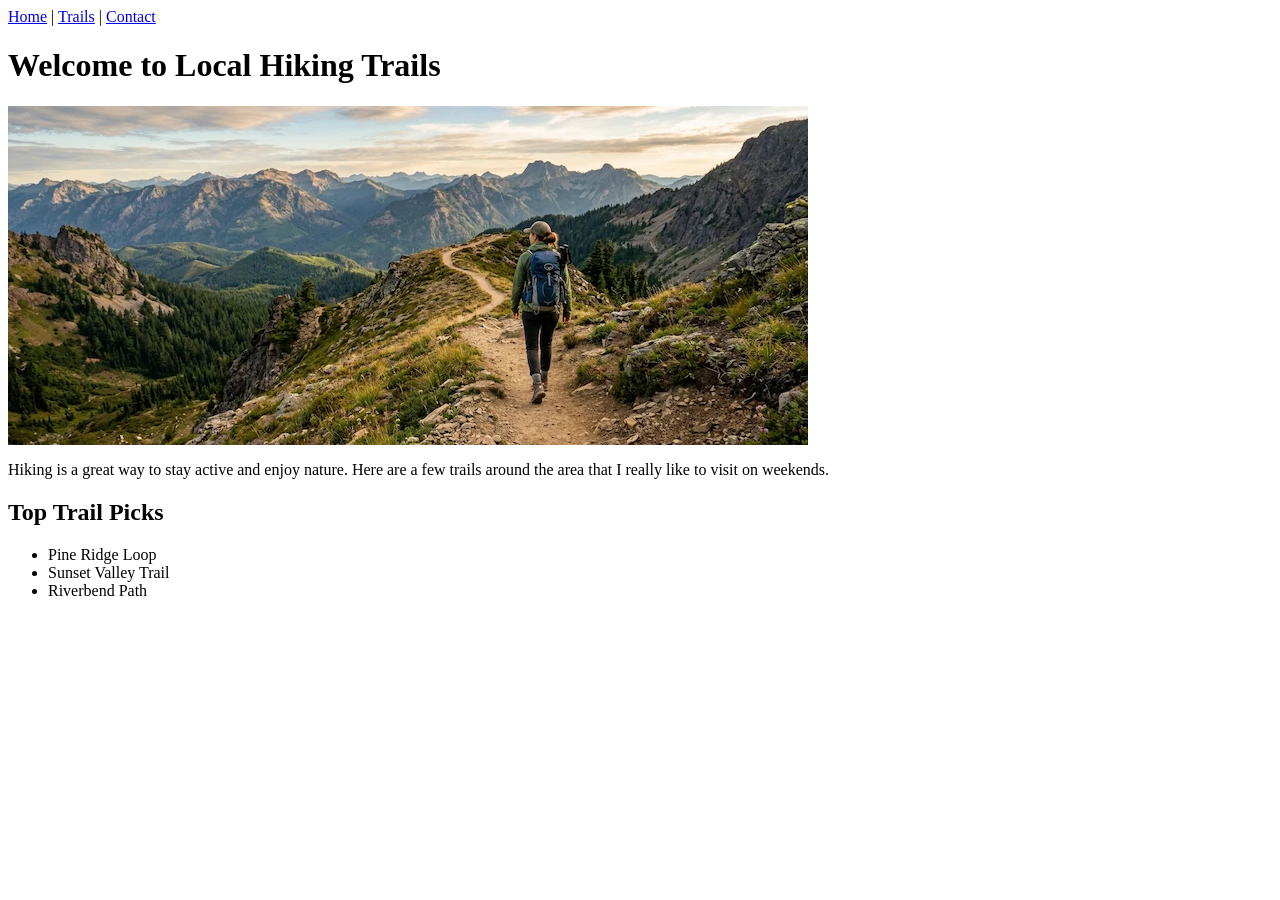
<file: gitignore/index.html>
<!DOCTYPE <html>
<head>
  <title>My Favorite Local Hiking Trails</title>
</head>
<body>

 <nav id="menu">
    <a href="#home">Home</a> | 
    <a href="#trails">Trails</a> | 
    <a href="#contact">Contact</a>
  </nav>

  <h1>Welcome to Local Hiking Trails</h1>
  
  <img src="hiking-trail. jpg.webp" alt="hiking-trail"/>

  <p>Hiking is a great way to stay active and enjoy nature. Here are a few trails around the area that I really like to visit on weekends.</p>

  <h2>Top Trail Picks</h2>
  <ul>
    <li>Pine Ridge Loop</li>
    <li>Sunset Valley Trail</li>
    <li>Riverbend Path</li>
  </ul>

</body>
</html>
</file>
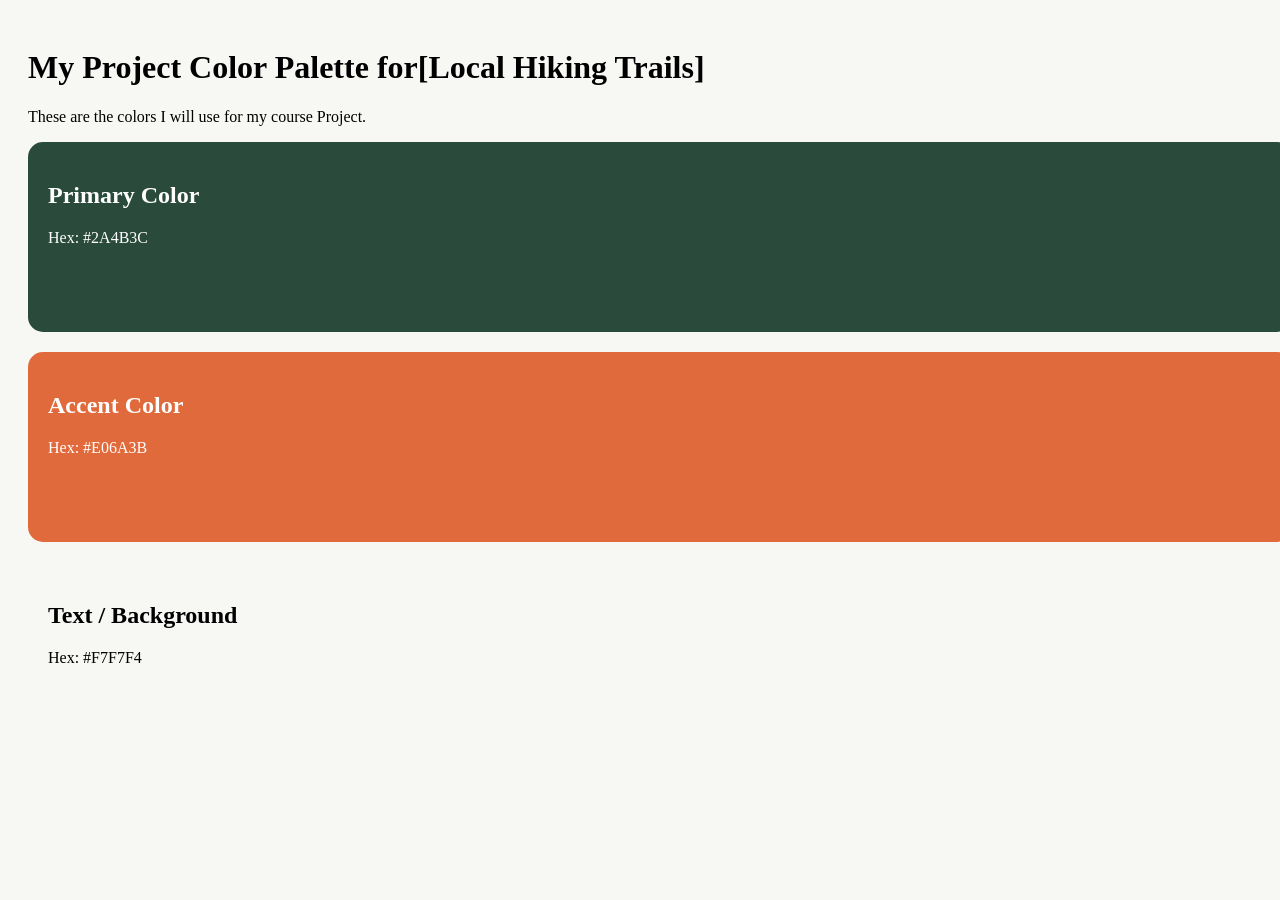
<file: w4/index.html>
<!DOCTYPE HTML>
<HTML>
<head>
    <meta charset="UTF-8">
    <title>My Project Palette</title>
    <link rel="stylesheet" href="css/style.css">
</head>
<body>

    <h1>My Project Color Palette for[Local Hiking Trails]</h1>
    <p>These are the colors I will use for my course Project.</p>

    <div class="swatch primary">
        <h2>Primary Color</h2>
        <p>Hex: #2A4B3C</p>
    </div>

    <div class="swatch accent">
        <h2>Accent Color</h2>
        <p>Hex: #E06A3B</p>
    </div>

    <div class="swatch text">
        <h2>Text / Background</h2>
        <p>Hex: #F7F7F4</p>
    </div>

</body>
</html>
</file>
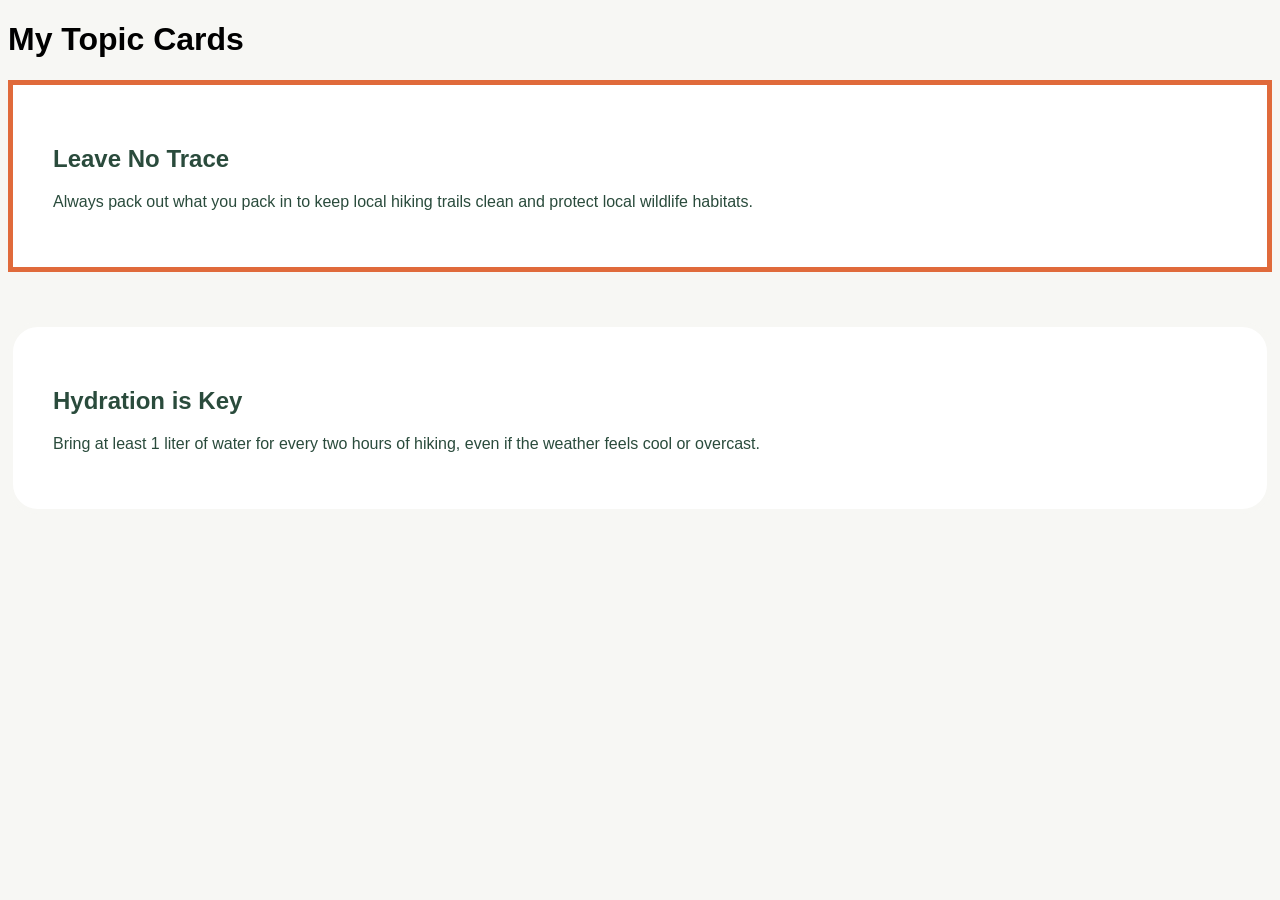
<file: w5/index.html>
<!DOCTYPE html>
<html lang="en">
<head>
    <meta charset="UTF-8">
    <title>Box Model Lab</title>
    <link rel="stylesheet" href="css/style.css">
</head>
<body>

    <h1>My Topic Cards</h1>

    <div class="card box-a">
        <h2>Leave No Trace</h2>
        <p>Always pack out what you pack in to keep local hiking trails clean and protect local wildlife habitats.</p>
    </div>

    <div class="card box-b">
        <h2>Hydration is Key</h2>
        <p>Bring at least 1 liter of water for every two hours of hiking, even if the weather feels cool or overcast.</p>
    </div>

</body>
</html>
</file>
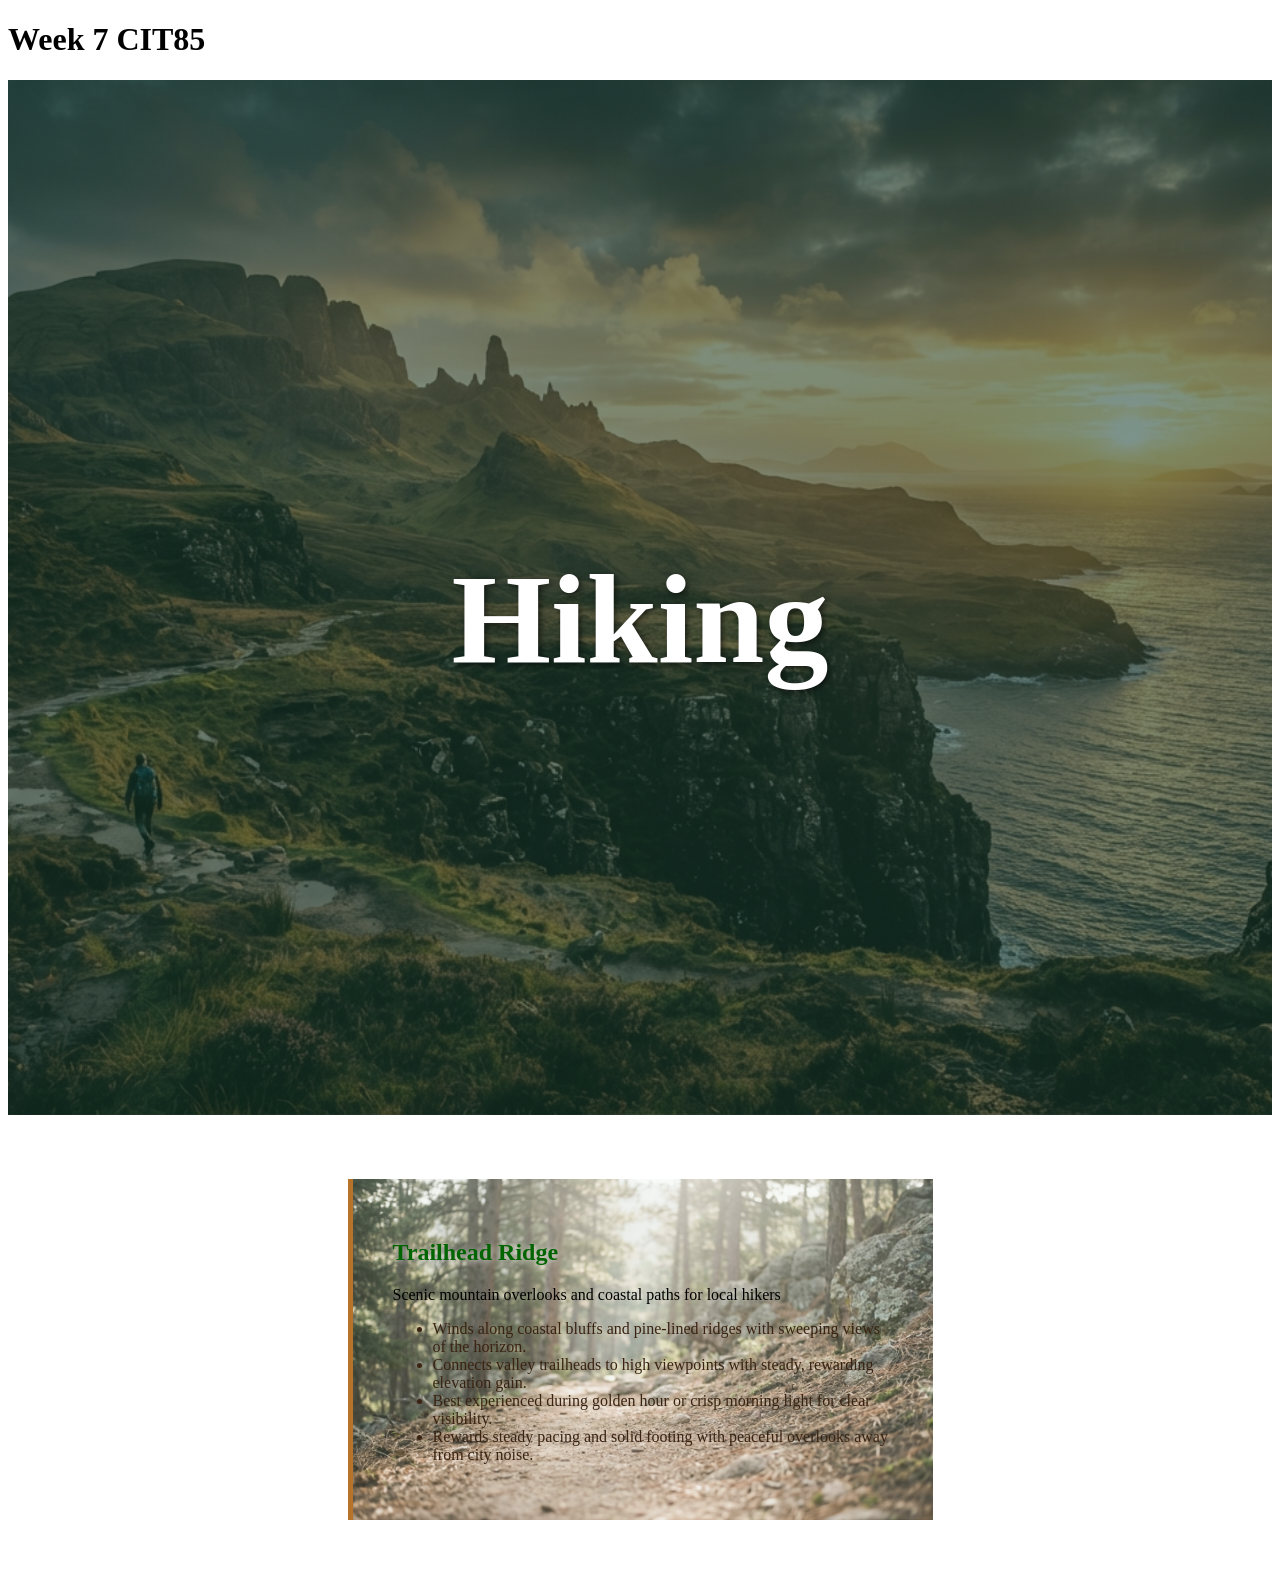
<file: w7/index.html>
<!DOCTYPE html>
<html lang="en">
<head>
     <meta charset="UTF-8">
     <meta name="viewport" content="width=device-width", initial-scale="1.0">
     <title>Document</title>
     <link rel="stylesheet" href="style.css">
</head>
<body>
    <h1>Week 7 CIT85</h1>
    <section class="attendance-hero">
        <h2>Hiking</h2>
    </section>

    <article class="attendance-card">
        <h2>Trailhead Ridge</h2>
        <p>Scenic mountain overlooks and coastal paths for local hikers</p>
        <ul>
          <li>Winds along coastal bluffs and pine-lined ridges with sweeping views of the horizon.</li>
          <li>Connects valley trailheads to high viewpoints with steady, rewarding elevation gain.</li>
          <li>Best experienced during golden hour or crisp morning light for clear visibility.</li>
          <li>Rewards steady pacing and solid footing with peaceful overlooks away from city noise.</li>
        </ul>  
   </article>
</body>

</html>
</file>
<file: w4/css/style.css>
/* General Page Styles */
body {
    font-family: Georgia, Geneva, Tahoma;
    padding: 20px;
    background-color: #F7F7F4; /* Default Gray */
}

/* SHARED STYLES: All boxes get these rules */
.swatch {
    height: 150px;
    width: 100%;
    margin-bottom: 20px;
    padding: 20px;
    border: 5px solid dashed #000000; /* Default Border */
    border-radius: 15px;
    color: white; /* Default text color inside boxes */
}

/* UNIQUE STYLES: Update the HEX codes below */

/* 1. Primary Color */
.primary {
    background-color: #2A4B3C; /* CHANGE THIS */
}

/* 2. Accent Color */
.accent {
    background-color: #E06A3B; /* CHANGE THIS */
}

/* 3. Text/Light Color */
.text {
    background-color: #F7F7F4; /* CHANGE THIS */
    color: black; /* Dark text for light background */
}
</file>
<file: w5/css/style.css>
body {
    font-family: sans-serif;
    background-color: #F7F7F4;
}

/* 1. THE BASE COMPONENT: This targets BOTH boxes */
.card {
    background-color:#FFFFFF; ; /* CHANGE TO: Your Text/Background color */
    color: #2A4B3C;
    padding: 40px;
    border-width: 5px;
    border-style: solid;
}

/* 2. THE MODIFIERS: These give each box a unique border color */
.box-a {
    border-color: #E06A3B;
    margin-bottom: 50px; /* CHANGE TO: Your Primary color */
}

.box-b {
    border-color:  #F7F7F4;
    border-radius: 30px; /* CHANGE TO: Your Accent color */
}
/* DevTools Check: Padding is Green, Border is Yellow, Margin is Orange */
</file>
<file: w7/style.css>
.attendance-hero {
    min-height: 70vh;
    background-image: linear-gradient(rgba(20, 60, 45, 0.55), rgba(20, 60, 45, 0.55)), url(./images/hero-new.webp);
    background-size: cover;
    background-position: center center;
    text-align: center;
    padding-block: 40vh 5vh;
}

.attendance-hero h2 {
    color:white;
    font-size: 8rem;
    text-shadow: 2px 2px 6px rgba(0, 0, 0, 0.6);
}

.attendance-card {
    background-image:  linear-gradient(rgba(226, 235, 224, 0.20), rgba(226, 235, 224, 0.20)), url(./images/texture-new.webp);
    background-size: cover;
    background-position: center bottom;
    max-width: 500px;
    margin: 4rem auto;
    border-left: 5px solid #b8732a;
    padding: 40px;
}

.attendance-card h2 {
    color:  darkgreen;
    text-shadow: 0 1px 6px rgba(244, 242, 238, 0.85);
}

.attendance-card ul {
    color: #3a2312;
}
</file>
